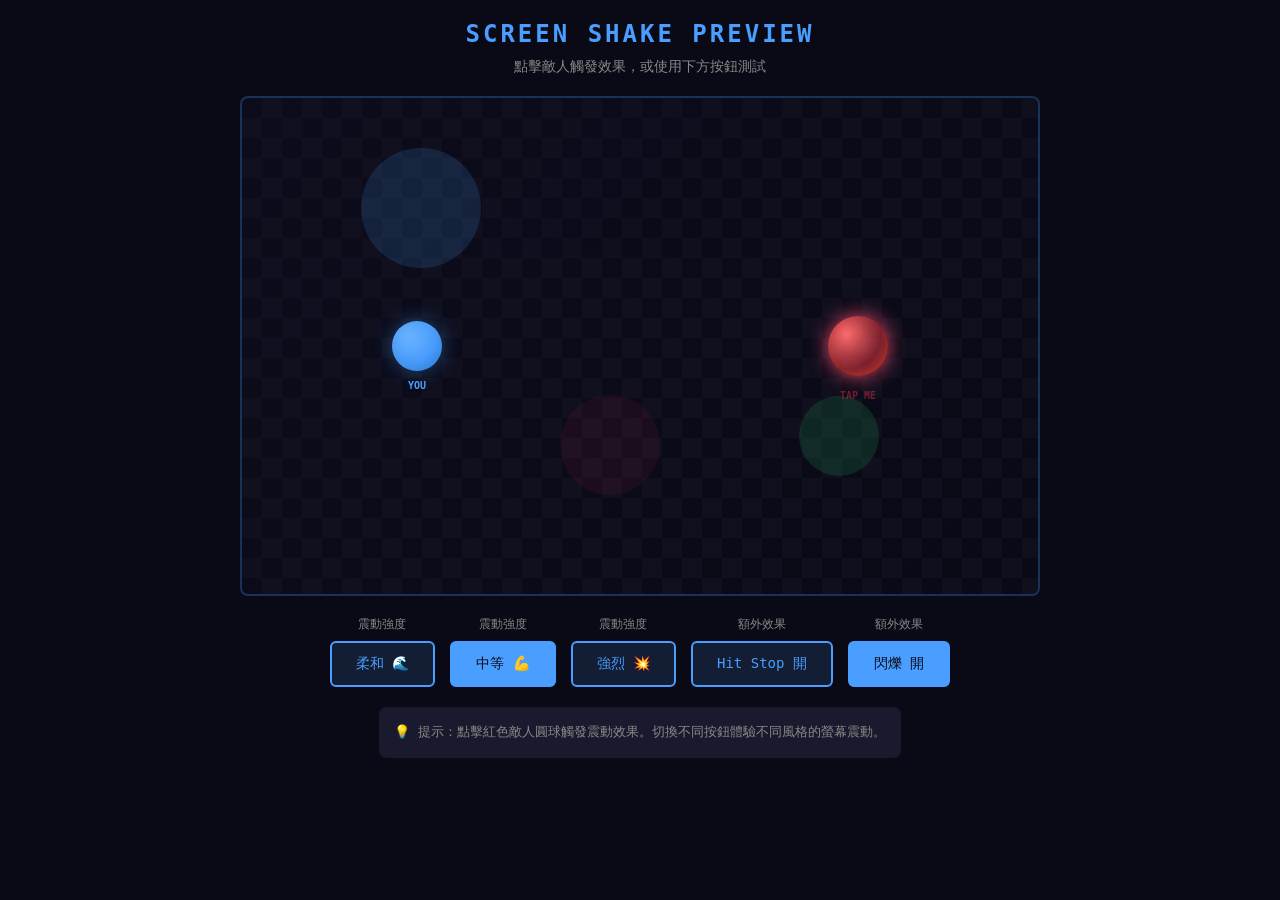
<file: shake-preview.html>
<!DOCTYPE html>
<html lang="en">
<head>
  <meta charset="UTF-8">
  <meta name="viewport" content="width=device-width, initial-scale=1.0">
  <title>Screen Shake Preview - Academic Trial</title>
  <!-- Google tag (gtag.js) -->
  <script async src="https://www.googletagmanager.com/gtag/js?id=G-RGZET0MT01"></script>
  <script>
    window.dataLayer = window.dataLayer || [];
    function gtag(){dataLayer.push(arguments);}
    gtag('js', new Date());
    gtag('config', 'G-RGZET0MT01');
  </script>
  <style>
    * { margin: 0; padding: 0; box-sizing: border-box; }
    
    body {
      font-family: 'Segoe UI', monospace;
      background: #0a0a16;
      color: #fff;
      min-height: 100vh;
      display: flex;
      flex-direction: column;
      align-items: center;
      padding: 20px;
    }
    
    h1 {
      color: #4a9eff;
      margin-bottom: 10px;
      font-size: 24px;
      text-transform: uppercase;
      letter-spacing: 3px;
    }
    
    .subtitle {
      color: #888;
      margin-bottom: 20px;
      font-size: 14px;
    }
    
    .preview-container {
      position: relative;
      width: 800px;
      height: 500px;
      border: 2px solid #4a9eff44;
      border-radius: 8px;
      overflow: hidden;
      background: linear-gradient(135deg, #0c0c1c 0%, #0a0a16 100%);
    }
    
    /* The shake wrapper - everything inside will shake */
    #shake-wrapper {
      width: 100%;
      height: 100%;
      position: relative;
      transition: transform 0.05s;
    }
    
    /* Checkerboard pattern */
    .bg-pattern {
      position: absolute;
      top: 0;
      left: 0;
      width: 100%;
      height: 100%;
      background-image: 
        linear-gradient(45deg, #151525 25%, transparent 25%),
        linear-gradient(-45deg, #151525 25%, transparent 25%),
        linear-gradient(45deg, transparent 75%, #151525 75%),
        linear-gradient(-45deg, transparent 75%, #151525 75%);
      background-size: 40px 40px;
      background-position: 0 0, 0 20px, 20px -20px, -20px 0px;
      opacity: 0.5;
    }
    
    /* Decorative orbs */
    .orb {
      position: absolute;
      border-radius: 50%;
      opacity: 0.15;
    }
    .orb-1 { width: 120px; height: 120px; background: #4a9eff; top: 10%; left: 15%; }
    .orb-2 { width: 80px; height: 80px; background: #22c55e; top: 60%; right: 20%; }
    .orb-3 { width: 100px; height: 100px; background: #e347; bottom: 20%; left: 40%; }
    
    /* Player character */
    .player {
      position: absolute;
      width: 50px;
      height: 50px;
      left: 150px;
      top: 50%;
      transform: translateY(-50%);
      background: radial-gradient(circle at 30% 30%, #6bb3ff, #4a9eff 60%, #2d7dd2);
      border-radius: 50%;
      box-shadow: 0 0 20px #4a9eff66, inset 0 -5px 15px #2d7dd266;
    }
    .player::after {
      content: 'YOU';
      position: absolute;
      bottom: -20px;
      left: 50%;
      transform: translateX(-50%);
      font-size: 10px;
      color: #4a9eff;
      font-weight: bold;
    }
    
    /* Enemy target */
    .enemy {
      position: absolute;
      width: 60px;
      height: 60px;
      right: 150px;
      top: 50%;
      transform: translateY(-50%);
      background: radial-gradient(circle at 30% 30%, #ff6b6b, #e347 60%, #c0392b);
      border-radius: 50%;
      box-shadow: 0 0 20px #e34766, inset 0 -5px 15px #c0392666;
      cursor: pointer;
      transition: transform 0.1s;
    }
    .enemy:hover { transform: translateY(-50%) scale(1.1); }
    .enemy::after {
      content: 'TAP ME';
      position: absolute;
      bottom: -25px;
      left: 50%;
      transform: translateX(-50%);
      font-size: 10px;
      color: #e347;
      font-weight: bold;
      white-space: nowrap;
    }
    
    /* Hit flash overlay */
    #hit-flash {
      position: absolute;
      top: 0;
      left: 0;
      width: 100%;
      height: 100%;
      background: #e347;
      opacity: 0;
      pointer-events: none;
      transition: opacity 0.1s;
    }
    
    /* Controls */
    .controls {
      margin-top: 20px;
      display: flex;
      gap: 15px;
      flex-wrap: wrap;
      justify-content: center;
    }
    
    .control-group {
      display: flex;
      flex-direction: column;
      align-items: center;
      gap: 8px;
    }
    
    .control-group label {
      font-size: 12px;
      color: #888;
      text-transform: uppercase;
    }
    
    button {
      padding: 12px 24px;
      font-size: 14px;
      font-family: monospace;
      border: 2px solid #4a9eff;
      background: #4a9eff22;
      color: #4a9eff;
      border-radius: 6px;
      cursor: pointer;
      transition: all 0.2s;
    }
    
    button:hover {
      background: #4a9eff44;
      transform: translateY(-2px);
    }
    
    button:active {
      transform: translateY(0);
    }
    
    button.active {
      background: #4a9eff;
      color: #0a0a16;
    }
    
    .info {
      margin-top: 20px;
      padding: 15px;
      background: #1a1a2e;
      border-radius: 8px;
      max-width: 800px;
      text-align: center;
    }
    
    .info p {
      color: #888;
      font-size: 13px;
      line-height: 1.6;
    }
    
    /* Hit stop effect indicator */
    .hit-stop-indicator {
      position: absolute;
      top: 20px;
      left: 50%;
      transform: translateX(-50%);
      padding: 8px 16px;
      background: #22c55e44;
      border: 1px solid #22c55e;
      border-radius: 4px;
      font-size: 12px;
      color: #22c55e;
      opacity: 0;
      transition: opacity 0.2s;
    }
    
    .hit-stop-indicator.show {
      opacity: 1;
    }
  </style>
</head>
<body>
  <h1>Screen Shake Preview</h1>
  <p class="subtitle">點擊敵人觸發效果，或使用下方按鈕測試</p>
  
  <div class="preview-container" id="preview-container">
    <div id="shake-wrapper">
      <div class="bg-pattern"></div>
      <div class="orb orb-1"></div>
      <div class="orb orb-2"></div>
      <div class="orb orb-3"></div>
      <div class="player"></div>
      <div class="enemy" id="enemy" onclick="triggerShake()"></div>
    </div>
    <div id="hit-flash"></div>
    <div class="hit-stop-indicator" id="hit-stop-indicator">⏸ HIT STOP</div>
  </div>
  
  <div class="controls">
    <div class="control-group">
      <label>震動強度</label>
      <button onclick="setShakeMode('light')" id="btn-light">柔和 🌊</button>
    </div>
    <div class="control-group">
      <label>震動強度</label>
      <button onclick="setShakeMode('medium')" id="btn-medium" class="active">中等 💪</button>
    </div>
    <div class="control-group">
      <label>震動強度</label>
      <button onclick="setShakeMode('strong')" id="btn-strong">強烈 💥</button>
    </div>
    <div class="control-group">
      <label>額外效果</label>
      <button onclick="toggleHitStop()" id="btn-hitstop">Hit Stop 開</button>
    </div>
    <div class="control-group">
      <label>額外效果</label>
      <button onclick="toggleFlash()" id="btn-flash" class="active">閃爍 開</button>
    </div>
  </div>
  
  <div class="info">
    <p>💡 提示：點擊紅色敵人圓球觸發震動效果。切換不同按鈕體驗不同風格的螢幕震動。</p>
  </div>
  
  <script>
    // Shake configuration
    const shakeConfigs = {
      light: { intensity: 4, duration: 200, decay: 0.8 },
      medium: { intensity: 10, duration: 250, decay: 0.7 },
      strong: { intensity: 18, duration: 350, decay: 0.6 }
    };
    
    let currentMode = 'medium';
    let hitStopEnabled = false;
    let flashEnabled = true;
    let isShaking = false;
    
    const wrapper = document.getElementById('shake-wrapper');
    const flash = document.getElementById('hit-flash');
    const hitStopIndicator = document.getElementById('hit-stop-indicator');
    const container = document.getElementById('preview-container');
    
    function setShakeMode(mode) {
      currentMode = mode;
      document.querySelectorAll('.controls button').forEach(b => b.classList.remove('active'));
      document.getElementById('btn-' + mode).classList.add('active');
    }
    
    function toggleHitStop() {
      hitStopEnabled = !hitStopEnabled;
      document.getElementById('btn-hitstop').textContent = hitStopEnabled ? 'Hit Stop 開' : 'Hit Stop 關';
      document.getElementById('btn-hitstop').classList.toggle('active', hitStopEnabled);
    }
    
    function toggleFlash() {
      flashEnabled = !flashEnabled;
      document.getElementById('btn-flash').textContent = flashEnabled ? '閃爍 開' : '閃爍 關';
      document.getElementById('btn-flash').classList.toggle('active', flashEnabled);
    }
    
    function triggerShake() {
      if (isShaking) return;
      isShaking = true;
      
      const config = shakeConfigs[currentMode];
      const startTime = Date.now();
      
      // Hit Stop: pause briefly
      if (hitStopEnabled) {
        hitStopIndicator.classList.add('show');
        setTimeout(() => {
          hitStopIndicator.classList.remove('show');
        }, 80);
      }
      
      // Flash effect
      if (flashEnabled) {
        flash.style.opacity = '0.3';
        setTimeout(() => { flash.style.opacity = '0'; }, 100);
      }
      
      // Shake animation
      function shake() {
        const elapsed = Date.now() - startTime;
        const progress = elapsed / config.duration;
        
        if (progress < 1) {
          const decay = Math.pow(config.decay, progress * 10);
          const intensity = config.intensity * decay;
          
          // Random offset with decay
          const offsetX = (Math.random() - 0.5) * intensity * 2;
          const offsetY = (Math.random() - 0.5) * intensity * 2;
          
          wrapper.style.transform = `translate(${offsetX}px, ${offsetY}px)`;
          requestAnimationFrame(shake);
        } else {
          wrapper.style.transform = '';
          isShaking = false;
        }
      }
      
      shake();
      
      // Button feedback animation
      const enemy = document.getElementById('enemy');
      enemy.style.transform = 'translateY(-50%) scale(0.9)';
      setTimeout(() => {
        enemy.style.transform = 'translateY(-50%) scale(1)';
      }, 100);
    }
    
    // Keyboard trigger
    document.addEventListener('keydown', (e) => {
      if (e.code === 'Space') {
        triggerShake();
      }
    });
  </script>
</body>
</html>
</file>
